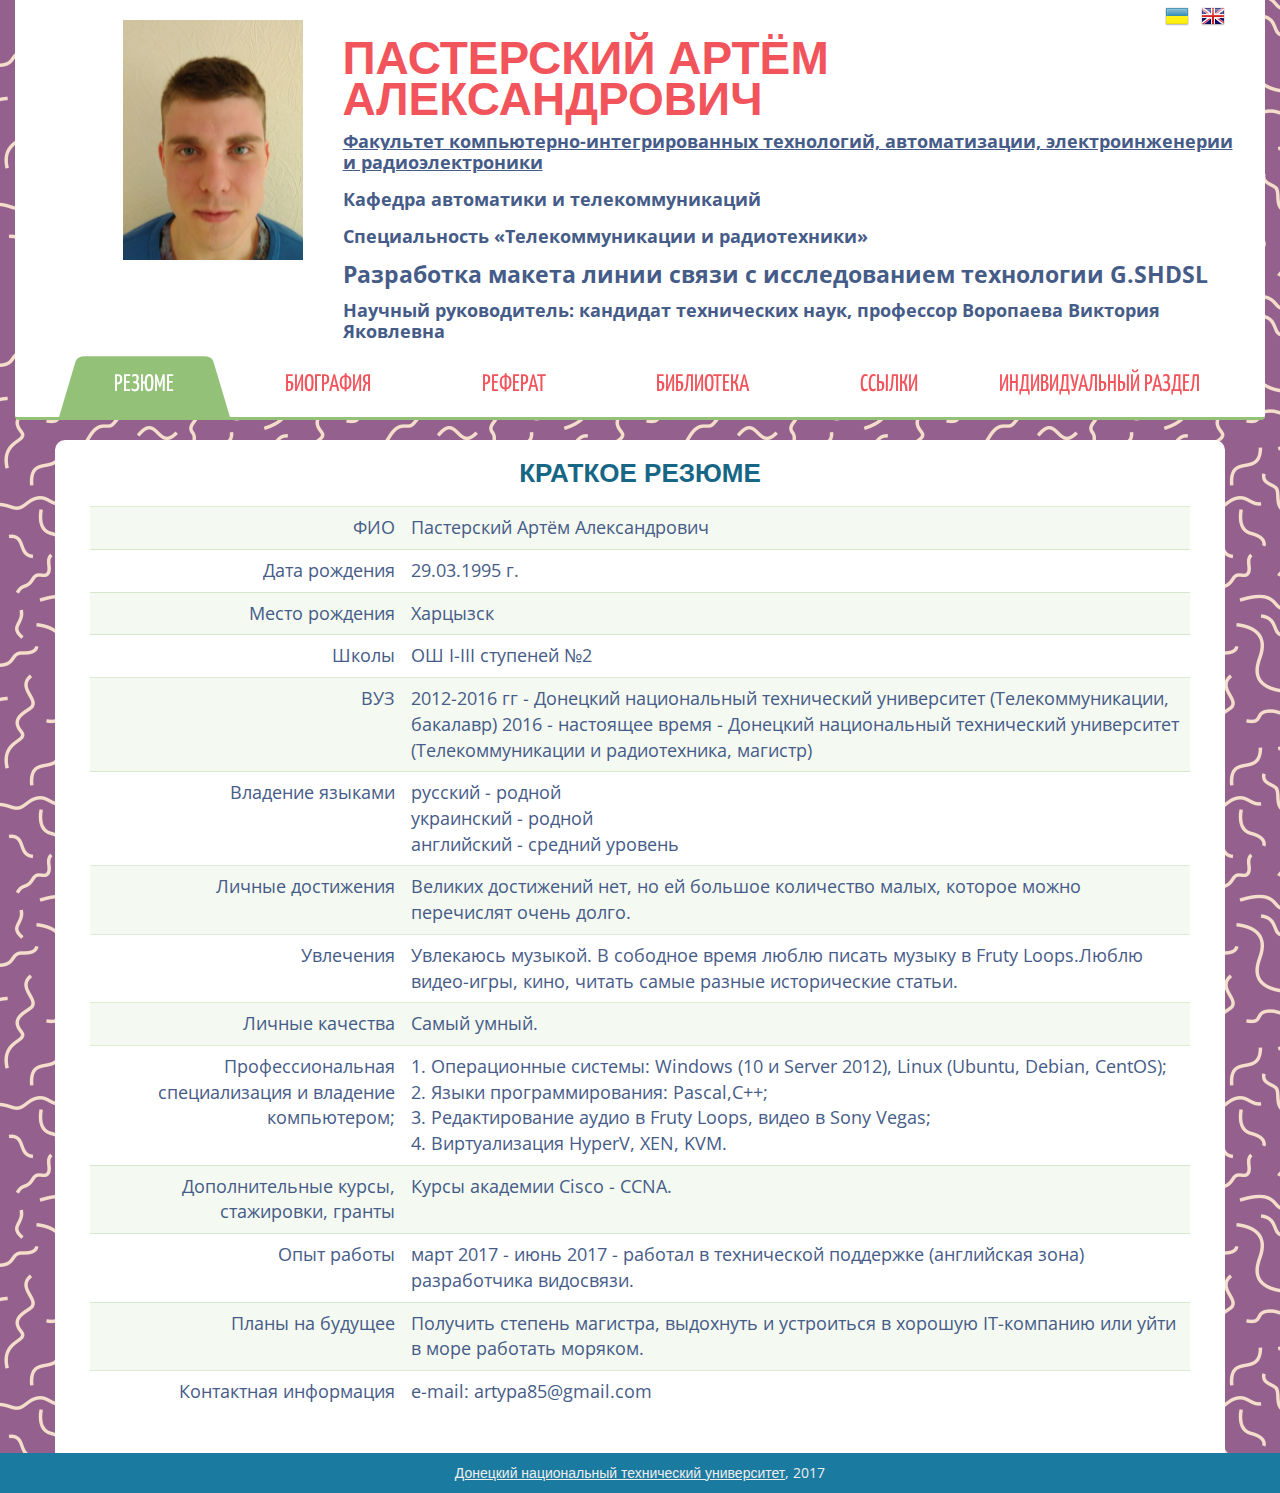
<file: index.html>
﻿<!DOCTYPE html>
<html lang="ru">
	<head>
		<meta charset="utf-8">
	  	<title>	Резюме - Пастерский Артём Александрович - Разработка макета линии связи с исследованием технологии G.SHDSL</title>
	  	<link rel="stylesheet" href="js/bootstrap/css/bootstrap.min.css">
			<link rel="stylesheet" href="css/color_03.css">
	  	<link rel="stylesheet" href="css/master_style.css">
		<link rel="stylesheet" href="css/magnific-popup.css">
		<link rel="icon" type="image/png" href="images/cap.png">
	</head>

	<body>
		<div class="container-fluid">
			<div id="header" class="container-fluid">
				<div class="row">
					<div id="langbox" class="hidden-xs">
						<a href="indexu.html"><img src="images/ua.png" title="Українська" alt="Українська" width="24" height="20" ></a> &nbsp;
						<a href="indexe.html"><img src="images/en.png" title="English" alt="English" width="24" height="20" ></a>
					</div>
					<div id="photomag" class="col-md-3 col-sm-4">
						<a class="img-photo" href="photo.jpg">
							<img src="photo.jpg"  width=180 height=240 title="Иваненко Иван Иванович" alt="Иваненко Иван Иванович" >
						</a>
					</div>
					<div id="headertext" class="col-md-9 col-sm-8">
						<h1>Пастерский Артём Александрович</h1>
						<h3><a href="http://fkitaer.donntu.edu.ua/">Факультет компьютерно-интегрированных технологий, автоматизации, электроинженерии и радиоэлектроники</a></h3>
						<h3>Кафедра автоматики и телекоммуникаций</h3>
						<h3>Специальность &laquo;Телекоммуникации и радиотехники&raquo;</h3>
						<h2>Разработка макета линии связи с исследованием технологии G.SHDSL</h2>
						<h3>Научный руководитель: кандидат технических наук, профессор Воропаева Виктория Яковлевна</h3>
					</div>
				</div>
			</div>
			<nav class="navbar navbar-default">
				<div class="container">
				    <div class="navbar-header">
				    	<a class="hidden-sm hidden-md hidden-lg" href="indexu.html"><img src="images/ua.png" title="Українська" alt="Українська" width="24" height="20" ></a> &nbsp;
						<a class="hidden-sm hidden-md hidden-lg" href="indexe.html"><img src="images/en.png" title="English" alt="English" width="24" height="20" ></a>
				    	<button type="button" class="navbar-toggle collapsed" data-toggle="collapse" data-target="#menu" aria-expanded="false">
					    	<span class="sr-only">Меню</span>
					        <span class="icon-bar"></span>
					        <span class="icon-bar"></span>
					        <span class="icon-bar"></span>
				      	</button>
				    </div>
				    <div class="collapse navbar-collapse" id="menu">
				      	<ul class="nav nav-justified">
					        <li class="active"><a>Резюме</a></li>
							<li><a href="bio/index.html">Биография</a></li>
							<li><a href="diss/index.html">Реферат</a></li>
							<li><a href="library/index.html">Библиотека</a></li>
							<li><a href="links/index.html">Ссылки</a></li>
							<li><a href="ind/index.html">Индивидуальный раздел</a></li>
				        </ul>
				    </div>
				</div>
			</nav>
			<div id="middleblock" class="container">
				<div id="maintext">
					<h1>Краткое резюме</h1>
					<table id="resume" class="table table-striped table-hover">
						<tr>
							<td>ФИО</td>
							<td>Пастерский Артём Александрович</td>
						</tr>
						<tr>
							<td>Дата рождения</td>
							<td>29.03.1995 г.</td>
						</tr>
						<tr>
							<td>Место рождения</td>
							<td>Харцызск</td>
						</tr>
						<tr>
							<td>Школы</td>
							<td>ОШ I-III ступеней №2</td>
						</tr>
						<tr>
							<td>ВУЗ</td>
							<td>2012-2016 гг - Донецкий национальный технический университет (Телекоммуникации, бакалавр)
								2016 - настоящее время - Донецкий национальный технический университет (Телекоммуникации и радиотехника, магистр)
								</td>
						</tr>
						<tr>
							<td>Владение языками</td>
							<td>русский - родной<br>
								украинский - родной<br>
								английский - средний уровень</td>
						</tr>
						<tr>
							<td>Личные достижения</td>
							<td>Великих достижений нет, но ей большое количество малых, которое можно перечислят очень долго.</td>
						</tr>
						<tr>
							<td>Увлечения</td>
							<td>Увлекаюсь музыкой. В сободное время люблю писать музыку в Fruty Loops.Люблю видео-игры, кино, читать самые разные исторические статьи.</td>
						</tr>
						<tr>
							<td>Личные качества</td>
							<td>Самый умный.</td>
						</tr>
						<tr>
							<td>Профессиональная специализация и владение компьютером;</td>
							<td>1. Операционные системы: Windows (10 и Server 2012), Linux (Ubuntu, Debian, CentOS);<br>
							    2. Языки программирования: Pascal,C++;</br>
							    3. Редактирование аудио в Fruty Loops, видео в Sony Vegas;</br>
							    4. Виртуализация HyperV, XEN, KVM.</td>
						</tr>
						<tr>
							<td>Дополнительные курсы, стажировки, гранты</td>
							<td>Курсы академии Сisco - CCNA.</td>
						</tr>
						<tr>
							<td>Опыт работы</td>
							<td>март 2017 - июнь 2017 - работал в технической поддержке (английская зона) разработчика видосвязи.</td>
						</tr>
						<tr>
							<td>Планы на будущее</td>
							<td>Получить степень магистра, выдохнуть и устроиться в хорошую IT-компанию или уйти в море работать моряком.</td>
						</tr>
						<tr>
							<td>Контактная информация</td>
							<td>e-mail: artypa85@gmail.com</td>
						</tr>
					</table>
				</div>
			</div>
		</div>
		<div class="footer">
			<div class="text-center"><a href="http://donntu.edu.ua" >Донецкий национальный технический университет</a>, 2017</div>
		</div>
		<script src="js/jquery-3.1.1.min.js"></script>
		<script src="js/bootstrap/js/bootstrap.min.js"></script>
		<script src="js/script.min.js"></script>
	</body>
</html>
</file>
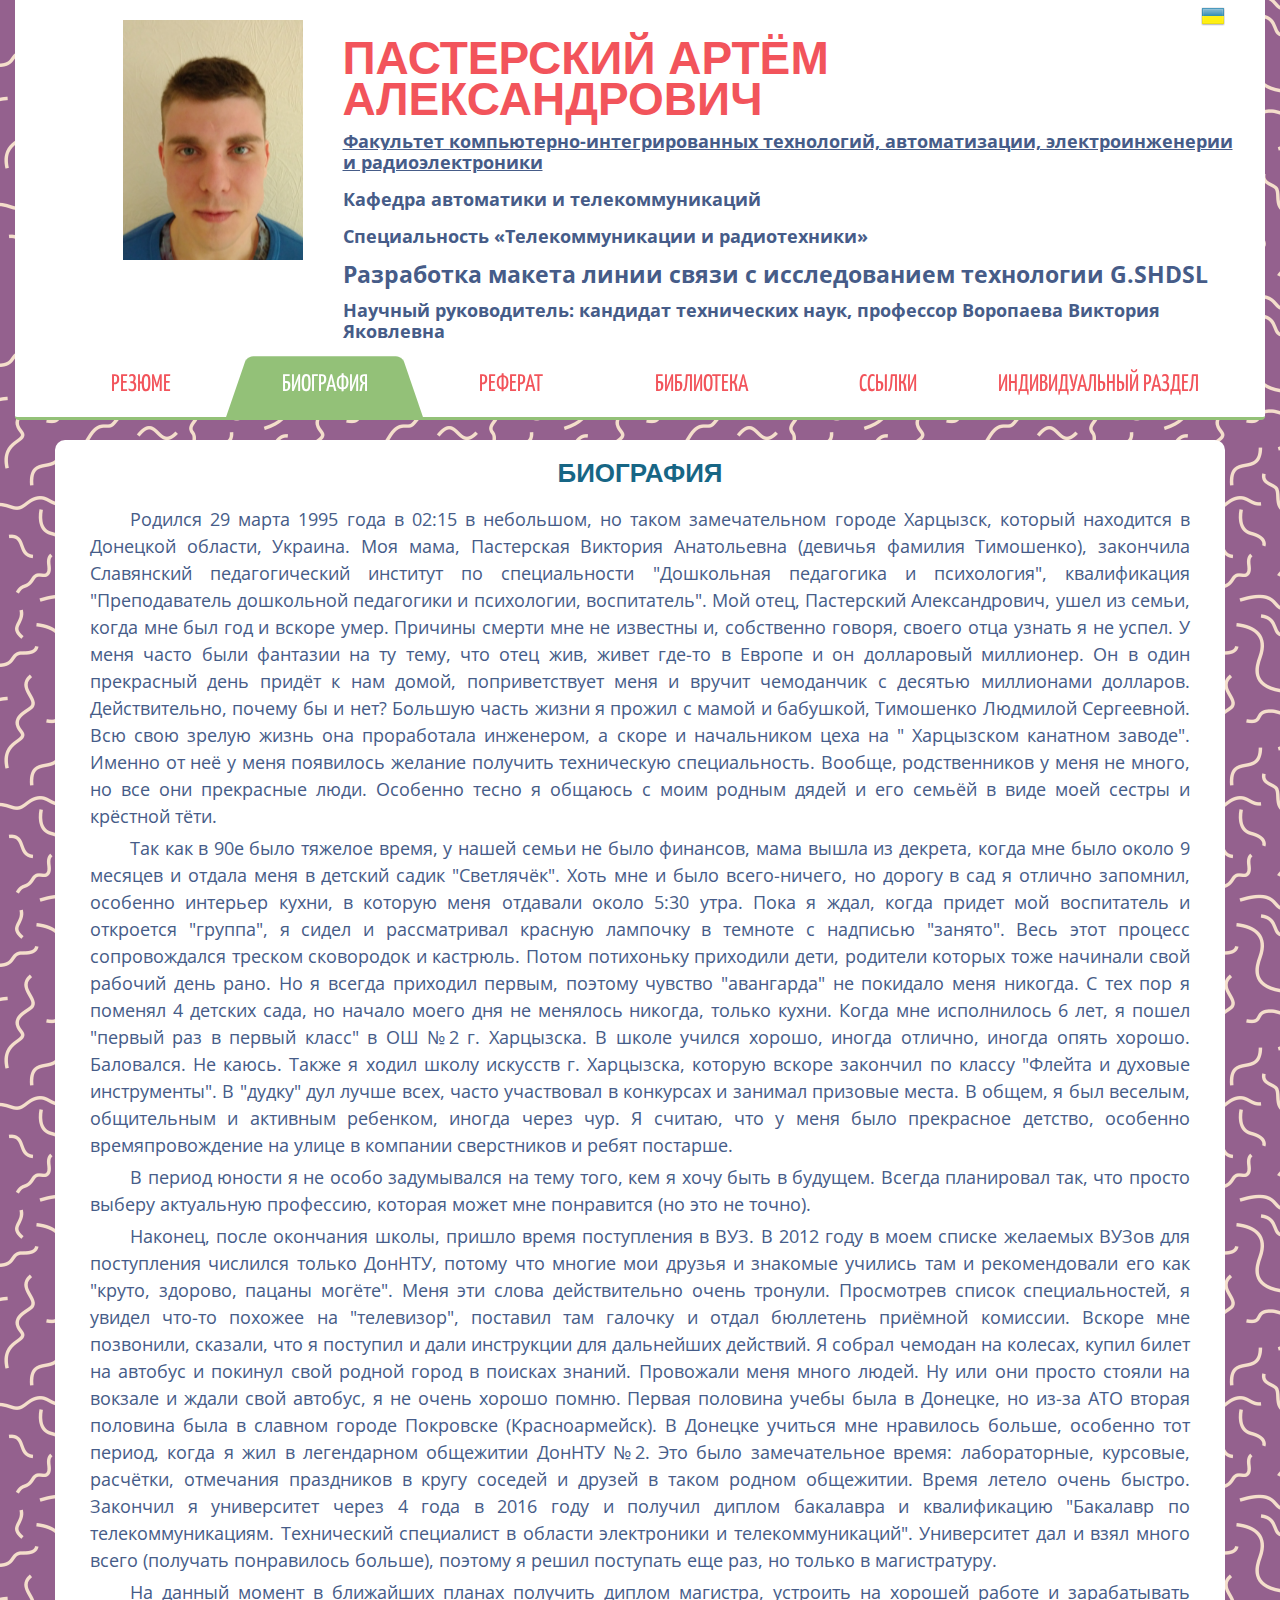
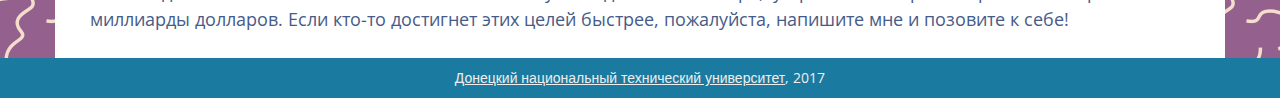
<file: bio/index.html>
﻿<!DOCTYPE html>
<html lang="ru">
	<head>
	  	<meta charset="utf-8">
		<meta name="robots" content="noindex,nofollow">
	  	<title>Биография - Пастерский Артём Александрович - Разработка макета линии связи с исследованием технологии G.SHDSL </title>
	  	<link rel="stylesheet" href="../js/bootstrap/css/bootstrap.min.css">
			<link rel="stylesheet" href="../css/color_03.css">
		<link rel="stylesheet" href="../css/master_style.css">
		<link rel="stylesheet" href="../css/magnific-popup.css">
		<link rel="icon" type="image/png" href="../images/cap.png">
	</head>
	<body>
		<div class="container-fluid">
			<div id="header" class="container-fluid">
				<div class="row">
					<div id="langbox" class="hidden-xs">
						<a href="indexu.html"><img src="../images/ua.png" title="Українська" alt="Українська" width="24" height="20" ></a>
					</div>
					<div id="photomag" class="col-md-3 col-sm-4">
						<a class="img-photo" href="../photo.jpg">
							<img src="../photo.jpg"  width=180 height=240 title="Пастерский Артём Александрович" alt="Пастерский Артём Александрович" >
						</a>
					</div>
					<div id="headertext" class="col-md-9 col-sm-8">
						<h1>Пастерский Артём Александрович</h1>
						<h3><a href="http://fkitaer.donntu.edu.ua/">Факультет компьютерно-интегрированных технологий, автоматизации, электроинженерии и радиоэлектроники</a></h3>
						<h3>Кафедра автоматики и телекоммуникаций</h3>
						<h3>Специальность &laquo;Телекоммуникации и радиотехники&raquo;</h3>
						<h2>Разработка макета линии связи с исследованием технологии G.SHDSL</h2>
						<h3>Научный руководитель: кандидат технических наук, профессор Воропаева Виктория Яковлевна</h3>
					</div>
				</div>
			</div>
			<nav class="navbar navbar-default">
				<div class="container">
				    <div class="navbar-header">
				    	<a class="hidden-sm hidden-md hidden-lg" href="indexu.html"><img src="../images/ua.png" title="Українська" alt="Українська" width="24" height="20" ></a>
				    	<button type="button" class="navbar-toggle collapsed" data-toggle="collapse" data-target="#menu" aria-expanded="false">
					    	<span class="sr-only">Меню</span>
					        <span class="icon-bar"></span>
					        <span class="icon-bar"></span>
					        <span class="icon-bar"></span>
				      	</button>
				    </div>
				    <div class="collapse navbar-collapse" id="menu">
				      	<ul class="nav nav-justified">
					        <li><a href="../index.html">Резюме</a></li>
							<li class="active"><a>Биография</a></li>
							<li><a href="../diss/index.html">Реферат</a></li>
							<li><a href="../library/index.html">Библиотека</a></li>
							<li><a href="../links/index.html">Ссылки</a></li>
							<li><a href="../ind/index.html">Индивидуальный раздел</a></li>
				        </ul>
				    </div>
				</div>
			</nav>
			<div id="middleblock" class="container">
				<div id="maintext">
					<h1>Биография </h1>

					<p>Родился 29 марта 1995 года в 02:15 в небольшом, но таком замечательном городе Харцызск, который находится в Донецкой области, Украина. Моя мама, Пастерская Виктория Анатольевна (девичья фамилия Тимошенко), закончила Славянский педагогический институт по специальности "Дошкольная педагогика и психология", квалификация "Преподаватель дошкольной педагогики и психологии, воспитатель". Мой отец, Пастерский Александрович, ушел из семьи, когда мне был год и вскоре умер. Причины смерти мне не известны и, собственно говоря, своего отца узнать я не успел. У меня часто были фантазии на ту тему, что отец жив, живет где-то в Европе и он долларовый миллионер. Он в один прекрасный день придёт к нам домой, поприветствует меня и вручит чемоданчик с десятью миллионами долларов. Действительно, почему бы и нет? Большую часть жизни я прожил с мамой и бабушкой, Тимошенко Людмилой Сергеевной. Всю свою зрелую жизнь она проработала инженером, а скоре и начальником цеха на " Харцызском канатном заводе". Именно от неё у меня появилось желание получить техническую специальность. Вообще, родственников у меня не много, но все они прекрасные люди. Особенно тесно я общаюсь с моим родным дядей и его семьёй в виде моей сестры и крёстной тёти.</p>
					<p>Так как в 90е было тяжелое время, у нашей семьи не было финансов, мама вышла из декрета, когда мне было около 9 месяцев и отдала меня в детский садик "Светлячёк". Хоть мне и было всего-ничего, но дорогу в сад я отлично запомнил, особенно интерьер кухни, в которую меня отдавали около 5:30 утра. Пока я ждал, когда придет мой воспитатель и откроется "группа", я сидел и рассматривал красную лампочку в темноте с надписью "занято". Весь этот процесс сопровождался треском сковородок и кастрюль. Потом потихоньку приходили дети, родители которых тоже начинали свой рабочий день рано. Но я всегда приходил первым, поэтому чувство "авангарда" не покидало меня никогда. С тех пор я поменял 4 детских сада, но начало моего дня не менялось никогда, только кухни. Когда мне исполнилось 6 лет, я пошел "первый раз в первый класс" в ОШ №2 г. Харцызска. В школе учился хорошо, иногда отлично, иногда опять хорошо. Баловался. Не каюсь. Также я ходил школу искусств г. Харцызска, которую вскоре закончил по классу "Флейта и духовые инструменты". В "дудку" дул лучше всех, часто участвовал в конкурсах и занимал призовые места. В общем, я был веселым, общительным и активным ребенком, иногда через чур. Я считаю, что у меня было прекрасное детство, особенно времяпровождение на улице в компании сверстников и ребят постарше.<br>
					<p>В период юности я не особо задумывался на тему того, кем я хочу быть в будущем. Всегда планировал так, что просто выберу актуальную профессию, которая может мне понравится (но это не точно).</p>
					<p>Наконец, после окончания школы, пришло время поступления в ВУЗ. В 2012 году в моем списке желаемых ВУЗов для поступления числился только ДонНТУ, потому что многие мои друзья и знакомые учились там и рекомендовали его как "круто, здорово, пацаны могёте". Меня эти слова действительно очень тронули. Просмотрев список специальностей, я увидел что-то похожее на "телевизор", поставил там галочку и отдал бюллетень приёмной комиссии. Вскоре мне позвонили, сказали, что я поступил и дали инструкции для дальнейших действий. Я собрал чемодан на колесах, купил билет на автобус и покинул свой родной город в поисках знаний. Провожали меня много людей. Ну или они просто стояли на вокзале и ждали свой автобус, я не очень хорошо помню. Первая половина учебы была в Донецке, но из-за АТО вторая половина была в славном городе Покровске (Красноармейск). В Донецке учиться мне нравилось больше, особенно тот период, когда я жил в легендарном общежитии ДонНТУ №2. Это было замечательное время: лабораторные, курсовые, расчётки, отмечания праздников в кругу соседей и друзей в таком родном общежитии. Время летело очень быстро. Закончил я университет через 4 года в 2016 году и получил диплом бакалавра и квалификацию "Бакалавр по телекоммуникациям. Технический специалист в области электроники и телекоммуникаций". Университет дал и взял много всего (получать понравилось больше), поэтому я решил поступать еще раз, но только в магистратуру.</p>
                                        <p>На данный момент в ближайших планах получить диплом магистра, устроить на хорошей работе и зарабатывать миллиарды долларов. Если кто-то достигнет этих целей быстрее, пожалуйста, напишите мне и позовите к себе!</p>    
                                       
				</div>
			</div>
		</div>
		<div class="footer">
			<div class="text-center"><a href="http://donntu.edu.ua" >Донецкий национальный технический университет</a>, 2017</div>
		</div>
		<script src="../js/jquery-3.1.1.min.js"></script>
		<script src="../js/bootstrap/js/bootstrap.min.js"></script>
		<script src="../js/script.min.js"></script>
	</body>
</html>
</file>
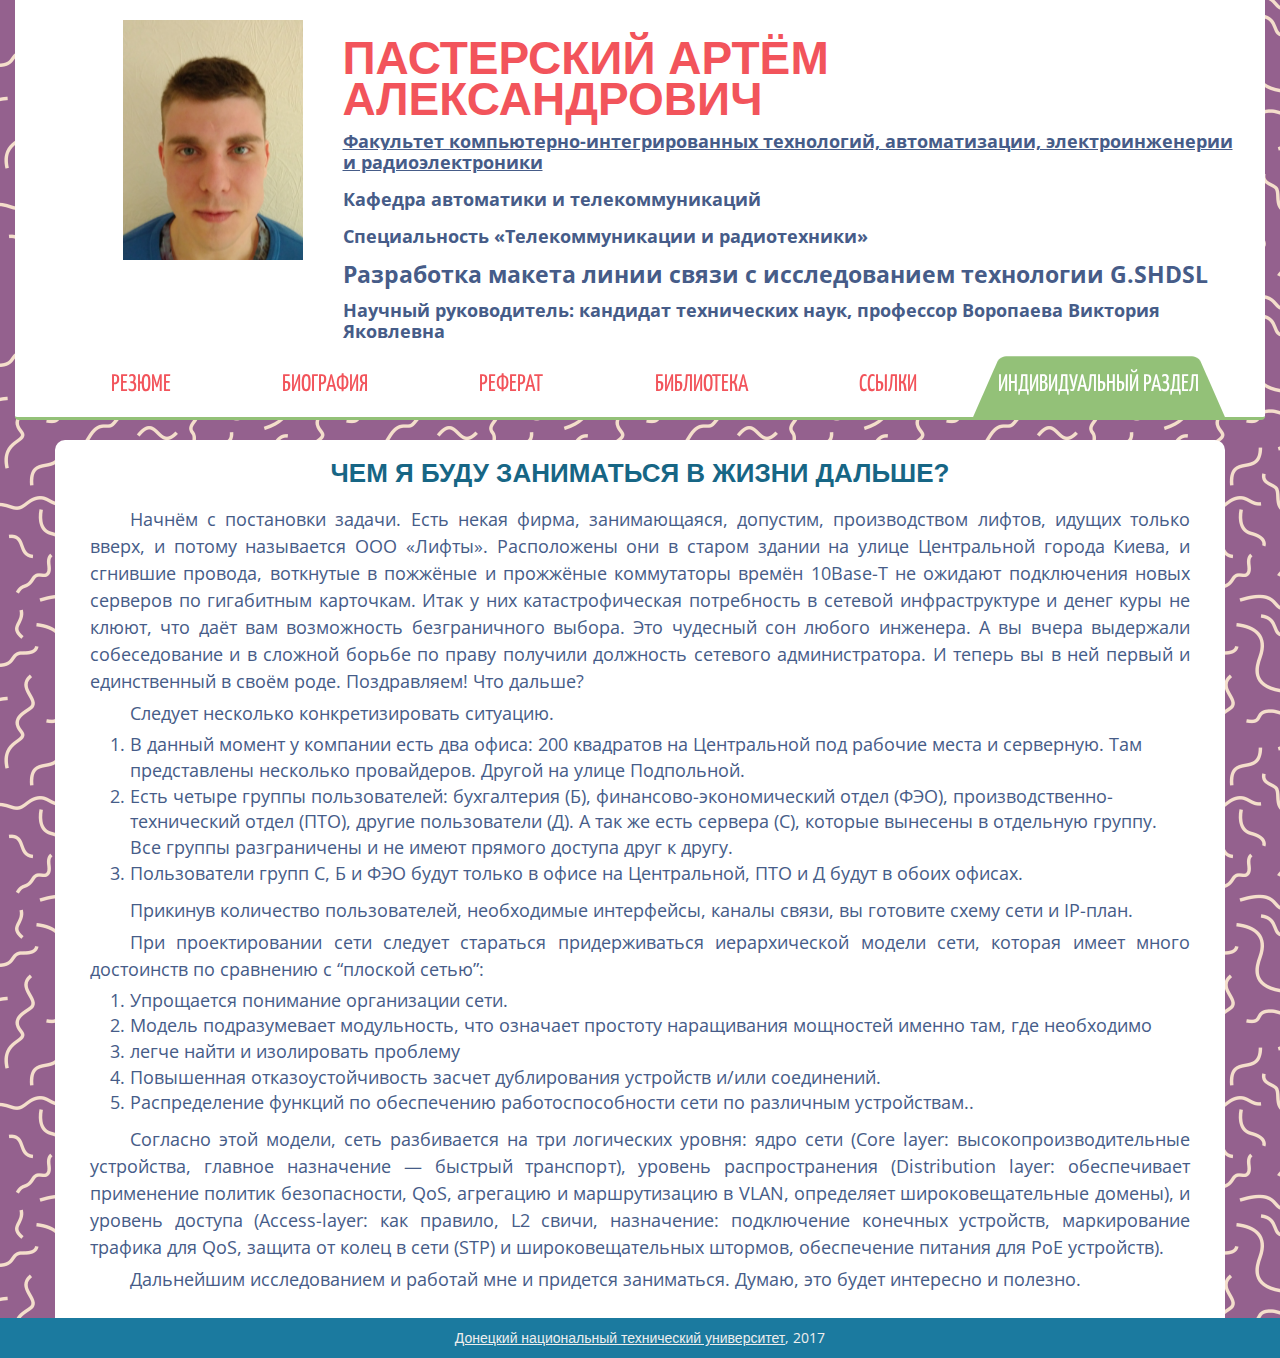
<file: ind/index.html>
﻿<!DOCTYPE html>
<html lang="ru">
	<head>
		<meta charset="utf-8">
	  	<title>Индивидуальный раздел - Пастерский Артём Александрович - Чем я буду заниматься дальше.</title>
	  	<link rel="stylesheet" href="../js/bootstrap/css/bootstrap.min.css">
			<link rel="stylesheet" href="../css/color_03.css">
	  	<link rel="stylesheet" href="../css/master_style.css">
		<link rel="stylesheet" href="../css/magnific-popup.css">
		<link rel="icon" type="image/png" href="../images/cap.png">
	</head>

	<body>
		<div class="container-fluid">
			<div id="header" class="container-fluid">
				<div class="row">
					<div id="langbox" class="hidden-xs">
					</div>
					<div id="photomag" class="col-md-3 col-sm-4">
						<a class="img-photo" href="../photo.jpg">
							<img src="../photo.jpg"  width=180 height=240 title="Иваненко Иван Иванович" alt="Иваненко Иван Иванович" >
						</a>
					</div>
					<div id="headertext" class="col-md-9 col-sm-8">
						<h1>Пастерский Артём Александрович</h1>
						<h3><a href="http://fkitaer.donntu.edu.ua/">Факультет компьютерно-интегрированных технологий, автоматизации, электроинженерии и радиоэлектроники</a></h3>
						<h3>Кафедра автоматики и телекоммуникаций</h3>
						<h3>Специальность &laquo;Телекоммуникации и радиотехники&raquo;</h3>
						<h2>Разработка макета линии связи с исследованием технологии G.SHDSL</h2>
						<h3>Научный руководитель: кандидат технических наук, профеcсор Воропаева Виктория Яковлевна</h3>
					</div>
				</div>
			</div>
			<nav class="navbar navbar-default">
				<div class="container">
				    <div class="navbar-header">
				    	<button type="button" class="navbar-toggle collapsed" data-toggle="collapse" data-target="#menu" aria-expanded="false">
					    	<span class="sr-only">Меню</span>
					        <span class="icon-bar"></span>
					        <span class="icon-bar"></span>
					        <span class="icon-bar"></span>
				      	</button>
				    </div>
				    <div class="collapse navbar-collapse" id="menu">
				      	<ul class="nav nav-justified">
					        <li><a href="../index.html">Резюме</a></li>
							<li><a href="../bio/index.html">Биография</a></li>
							<li><a href="../diss/index.html">Реферат</a></li>
							<li><a href="../library/index.html">Библиотека</a></li>
							<li><a href="../links/index.html">Ссылки</a></li>
							<li class="active"><a>Индивидуальный раздел</a></li>
				        </ul>
				    </div>
				</div>
			</nav>
			<div id="middleblock" class="container">
				<div id="maintext">
					<h1>Чем я буду заниматься в жизни дальше?</h1>

					<p>Начнём с постановки задачи. Есть некая фирма, занимающаяся, допустим, производством лифтов, идущих только вверх, и потому называется ООО «Лифты». Расположены они в старом здании на улице Центральной города Киева, и сгнившие провода, воткнутые в пожжёные и прожжёные коммутаторы времён 10Base-T не ожидают подключения новых серверов по гигабитным карточкам. Итак у них катастрофическая потребность в сетевой инфраструктуре и денег куры не клюют, что даёт вам возможность безграничного выбора. Это чудесный сон любого инженера. А вы вчера выдержали собеседование и в сложной борьбе по праву получили должность сетевого администратора. И теперь вы в ней первый и единственный в своём роде. Поздравляем! Что дальше?</p>
					<p>Следует несколько конкретизировать ситуацию.</p>

					<ol>
						<li>В данный момент у компании есть два офиса: 200 квадратов на Центральной под рабочие места и серверную. Там представлены несколько провайдеров. Другой на улице Подпольной.</li>
						<li>Есть четыре группы пользователей: бухгалтерия (Б), финансово-экономический отдел (ФЭО), производственно-технический отдел (ПТО), другие пользователи (Д). А так же есть сервера (С), которые вынесены в отдельную группу. Все группы разграничены и не имеют прямого доступа друг к другу.</li>
						<li>Пользователи групп С, Б и ФЭО будут только в офисе на Центральной, ПТО и Д будут в обоих офисах.</li>					
					</ol>

					<p>Прикинув количество пользователей, необходимые интерфейсы, каналы связи, вы готовите схему сети и IP-план.</p>
					<p>При проектировании сети следует стараться придерживаться иерархической модели сети, которая имеет много достоинств по сравнению с “плоской сетью”:</p>

					<ol>
						<li>Упрощается понимание организации сети.</li>
						<li>Модель подразумевает модульность, что означает простоту наращивания мощностей именно там, где необходимо</li>
						<li>легче найти и изолировать проблему</li>
						<li>Повышенная отказоустойчивость засчет дублирования устройств и/или соединений.</li>
						<li>Распределение функций по обеспечению работоспособности сети по различным устройствам..</li>
											
					</ol>
                    
                    <p>Согласно этой модели, сеть разбивается на три логических уровня: ядро сети (Core layer: высокопроизводительные устройства, главное назначение — быстрый транспорт), уровень распространения (Distribution layer: обеспечивает применение политик безопасности, QoS, агрегацию и маршрутизацию в VLAN, определяет широковещательные домены), и уровень доступа (Access-layer: как правило, L2 свичи, назначение: подключение конечных устройств, маркирование трафика для QoS, защита от колец в сети (STP) и широковещательных штормов, обеспечение питания для PoE устройств).</p>
                    <p>Дальнейшим исследованием и работай мне и придется заниматься. Думаю, это будет интересно и полезно.</p>

				</div>
			</div>
		</div>
		<div class="footer">
			<div class="text-center"><a href="http://donntu.edu.ua" >Донецкий национальный технический университет</a>, 2017</div>
		</div>
		<script src="../js/jquery-3.1.1.min.js"></script>
		<script src="../js/bootstrap/js/bootstrap.min.js"></script>
		<script src="../js/script.min.js"></script>
	</body>
</html>
</file>
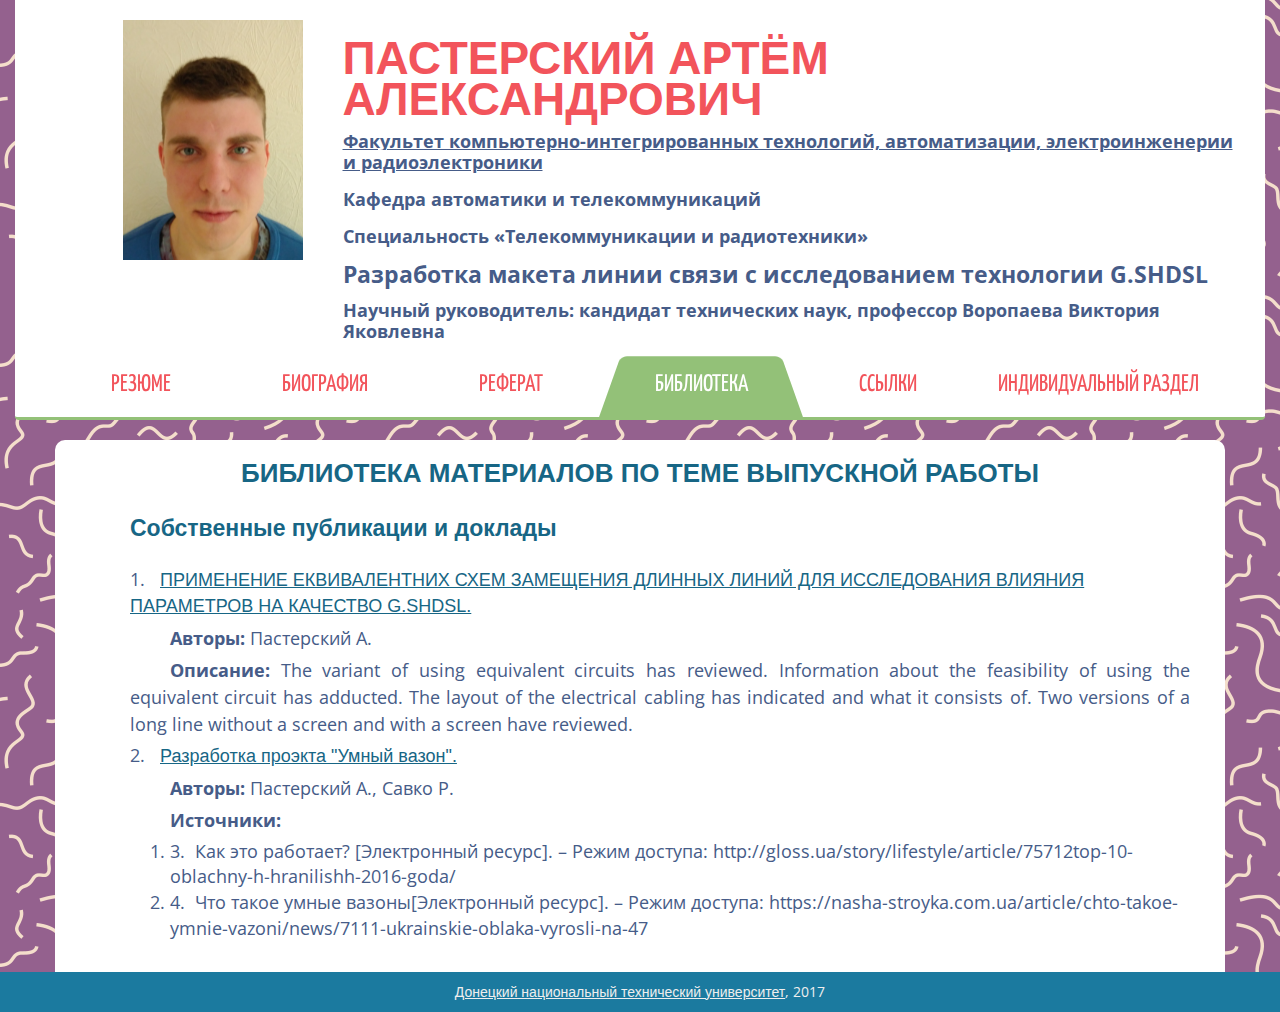
<file: library/index.html>
<!DOCTYPE html>
<html lang="ru">
	<head>
		<meta charset="utf-8">
	  	<title>Библиотека - Пастерский Артём Александрович - Разработка макета линии связи с исследованием технологии G.SHDSL </title>
	  	<link rel="stylesheet" href="../js/bootstrap/css/bootstrap.min.css">
			<link rel="stylesheet" href="../css/color_03.css">
	  	<link rel="stylesheet" href="../css/master_style.css">
		<link rel="stylesheet" href="../css/magnific-popup.css">
		<link rel="icon" type="image/png" href="../images/cap.png">
	</head>

	<body>
		<div class="container-fluid">
			<div id="header" class="container-fluid">
				<div class="row">
					<div id="langbox" class="hidden-xs">
					</div>
					<div id="photomag" class="col-md-3 col-sm-4">
						<a class="img-photo" href="../photo.jpg">
							<img src="../photo.jpg"  width=180 height=240 title="Иваненко Иван Иванович" alt="Иваненко Иван Иванович" >
						</a>
					</div>
					<div id="headertext" class="col-md-9 col-sm-8">
						<h1>Пастерский Артём Александрович</h1>
						<h3><a href="http://fkitaer.donntu.edu.ua/">Факультет компьютерно-интегрированных технологий, автоматизации, электроинженерии и радиоэлектроники</a></h3>
						<h3>Кафедра автоматики и телекоммуникаций</h3>
						<h3>Специальность &laquo;Телекоммуникации и радиотехники&raquo;</h3>
						<h2>Разработка макета линии связи с исследованием технологии G.SHDSL</h2>
						<h3>Научный руководитель: кандидат технических наук, профессор Воропаева Виктория Яковлевна</h3>
					</div>
				</div>
			</div>
			<nav class="navbar navbar-default">
				<div class="container">
				    <div class="navbar-header">
				    	<button type="button" class="navbar-toggle collapsed" data-toggle="collapse" data-target="#menu" aria-expanded="false">
					    	<span class="sr-only">Меню</span>
					        <span class="icon-bar"></span>
					        <span class="icon-bar"></span>
					        <span class="icon-bar"></span>
				      	</button>
				    </div>
				    <div class="collapse navbar-collapse" id="menu">
				      	<ul class="nav nav-justified">
					        <li><a href="../index.html">Резюме</a></li>
							<li><a href="../bio/index.html">Биография</a></li>
							<li><a href="../diss/index.html">Реферат</a></li>
							<li class="active"><a>Библиотека</a></li>
							<li><a href="../links/index.html">Ссылки</a></li>
							<li><a href="../ind/index.html">Индивидуальный раздел</a></li>
				        </ul>
				    </div>
				</div>
			</nav>
			<div id="middleblock" class="container">
				<div id="maintext" class="links">
					<h1>Библиотека материалов по теме выпускной работы</h1>
					<h2>Собственные публикации и доклады</h2>
					<ol class="links start">
						<li>
							<a href="TAK2016.pdf">ПРИМЕНЕНИЕ ЕКВИВАЛЕНТНИХ СХЕМ ЗАМЕЩЕНИЯ ДЛИННЫХ ЛИНИЙ ДЛЯ ИССЛЕДОВАНИЯ ВЛИЯНИЯ ПАРАМЕТРОВ НА КАЧЕСТВО G.SHDSL.</a>
							<p><strong>Авторы: </strong>Пастерский А.</p>
							<p><strong>Описание: </strong> The variant of using equivalent circuits has reviewed. Information about  the feasibility of using the equivalent circuit has adducted. The layout of the electrical cabling  has indicated and what it consists of. Two versions of a long line without a screen and with a  screen have reviewed.</p>
						</li>

						<li>
							<a href="TAK2017.pdf">Разработка проэкта "Умный вазон".</a>
							<p><strong>Авторы: </strong>Пастерский А., Савко Р.</p>
							<p><strong>Источники: </strong>
								<ol>
									<li>Как это работает? [Электронный ресурс]. – Режим доступа: http://gloss.ua/story/lifestyle/article/75712top-10-oblachny-h-hranilishh-2016-goda/</li>
									<li>Что такое умные вазоны[Электронный ресурс]. – Режим доступа: https://nasha-stroyka.com.ua/article/chto-takoe-ymnie-vazoni/news/7111-ukrainskie-oblaka-vyrosli-na-47</li>
								</ol>
						</li>
				</div>
			</div>
		</div>
		<div class="footer">
			<div class="text-center"><a href="http://donntu.edu.ua" >Донецкий национальный технический университет</a>, 2017</div>
		</div>
		<script src="../js/jquery-3.1.1.min.js"></script>
		<script src="../js/bootstrap/js/bootstrap.min.js"></script>
		<script src="../js/script.min.js"></script>
	</body>
</html>
</file>
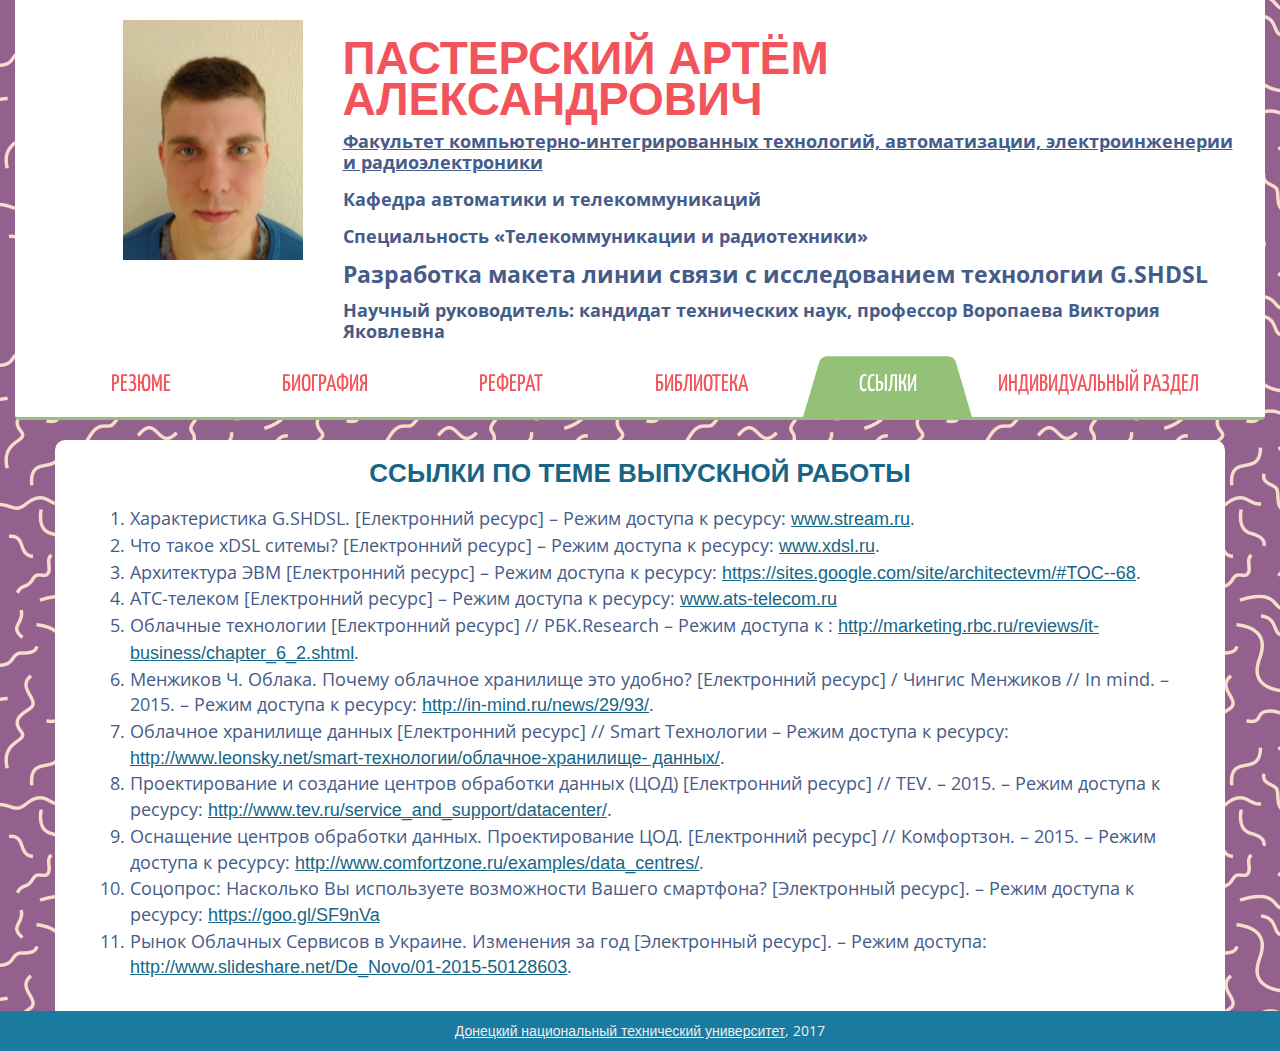
<file: links/index.html>
﻿<!DOCTYPE html>
<html lang="ru">
	<head>
		<meta charset="utf-8">
	  	<title>Ссылки - Пастерский Артём Александрович - Разработка макета линии связи с исследованием технологии G.SHDSL</title>
	  	<link rel="stylesheet" href="../js/bootstrap/css/bootstrap.min.css">
			<link rel="stylesheet" href="../css/color_03.css">
	  	<link rel="stylesheet" href="../css/master_style.css">
		<link rel="stylesheet" href="../css/magnific-popup.css">
		<link rel="icon" type="image/png" href="../images/cap.png">
	</head>

	<body>
		<div class="container-fluid">
			<div id="header" class="container-fluid">
				<div class="row">
					<div id="langbox" class="hidden-xs">
					</div>
					<div id="photomag" class="col-md-3 col-sm-4">
						<a class="img-photo" href="../photo.jpg">
							<img src="../photo.jpg"  width=180 height=240 title="Иваненко Иван Иванович" alt="Иваненко Иван Иванович" >
						</a>
					</div>
					<div id="headertext" class="col-md-9 col-sm-8">
						<h1>Пастерский Артём Александрович</h1>
						<h3><a href="http://fkitaer.donntu.edu.ua/">Факультет компьютерно-интегрированных технологий, автоматизации, электроинженерии и радиоэлектроники</a></h3>
						<h3>Кафедра автоматики и телекоммуникаций</h3>
						<h3>Специальность &laquo;Телекоммуникации и радиотехники&raquo;</h3>
						<h2>Разработка макета линии связи с исследованием технологии G.SHDSL</h2>
						<h3>Научный руководитель: кандидат технических наук, профессор Воропаева Виктория Яковлевна</h3>
					</div>
				</div>
			</div>
			<nav class="navbar navbar-default">
				<div class="container">
				    <div class="navbar-header">
				    	<button type="button" class="navbar-toggle collapsed" data-toggle="collapse" data-target="#menu" aria-expanded="false">
					    	<span class="sr-only">Меню</span>
					        <span class="icon-bar"></span>
					        <span class="icon-bar"></span>
					        <span class="icon-bar"></span>
				      	</button>
				    </div>
				    <div class="collapse navbar-collapse" id="menu">
				      	<ul class="nav nav-justified">
					        <li><a href="../index.html">Резюме</a></li>
							<li><a href="../bio/index.html">Биография</a></li>
							<li><a href="../diss/index.html">Реферат</a></li>
							<li><a href="../library/index.html">Библиотека</a></li>
							<li class="active"><a>Ссылки</a></li>
							<li><a href="../ind/index.html">Индивидуальный раздел</a></li>
				        </ul>
				    </div>
				</div>
			</nav>
			<div id="middleblock" class="container">
				<div id="maintext" class="links">
					<h1>Ссылки по теме выпускной работы</h1>
					<ol>
						<li>Характеристика G.SHDSL. [Електронний ресурс] – Режим доступа к ресурсу: <a href="www.stream.ru">www.stream.ru</a>.</li>
						<li>Что такое xDSL ситемы? [Електронний ресурс] – Режим доступа к ресурсу: <a href="www.xdsl.ru">www.xdsl.ru</a>.</li>
						<li>Архитектура ЭВМ [Електронний ресурс] – Режим доступа к  ресурсу: <a href="https://sites.google.com/site/architectevm/#TOC--68">https://sites.google.com/site/architectevm/#TOC--68</a>.</li>
						<li>АТС-телеком [Електронний ресурс] – Режим доступа к  ресурсу: <a href="www.ats-telecom.ru">www.ats-telecom.ru</a></li>
						<li>Облачные технологии [Електронний ресурс] // РБК.Research – Режим доступа к : <a href="http://marketing.rbc.ru/reviews/it-business/chapter_6_2.shtml">http://marketing.rbc.ru/reviews/it-business/chapter_6_2.shtml</a>.</li>
						<li>Менжиков Ч. Облака. Почему облачное хранилище это удобно? [Електронний ресурс] / Чингис Менжиков // In mind. – 2015. – Режим доступа к ресурсу: <a hre="http://in-mind.ru/news/29/93/">http://in-mind.ru/news/29/93/</a>.</li>
						<li>Облачное хранилище данных [Електронний ресурс] // Smart Технологии – Режим  доступа к ресурсу: <a href="http://www.leonsky.net/smart-технологии/облачное-хранилище- данных/">http://www.leonsky.net/smart-технологии/облачное-хранилище- данных/</a>.</li>
						<li>Проектирование и создание центров обработки данных (ЦОД) [Електронний ресурс] // TEV. – 2015. – Режим доступа к ресурсу: <a href="http://www.tev.ru/service_and_support/datacenter/">http://www.tev.ru/service_and_support/datacenter/</a>.</li>
						<li>Оснащение центров обработки данных. Проектирование ЦОД. [Електронний ресурс] // Комфортзон. – 2015. – Режим доступа к ресурсу: <a href="http://www.comfortzone.ru/examples/data_centres/">http://www.comfortzone.ru/examples/data_centres/</a>.</li>
						<li>Соцопрос: Насколько Вы используете возможности Вашего смартфона? [Электронный ресурс]. – Режим доступа к ресурсу: <a href="https://goo.gl/SF9nVa">https://goo.gl/SF9nVa</a></li>
						<li>Рынок Облачных Сервисов в Украине. Изменения за год [Электронный ресурс]. – Режим доступа: <a href="http://www.slideshare.net/De_Novo/01-2015-50128603">http://www.slideshare.net/De_Novo/01-2015-50128603</a>.</li>
					</ol>

				</div>
			</div>
		</div>
		<div class="footer">
			<div class="text-center"><a href="http://donntu.edu.ua" >Донецкий национальный технический университет</a>, 2017</div>
		</div>
		<script src="../js/jquery-3.1.1.min.js"></script>
		<script src="../js/bootstrap/js/bootstrap.min.js"></script>
		<script src="../js/script.min.js"></script>
	</body>
</html>
</file>
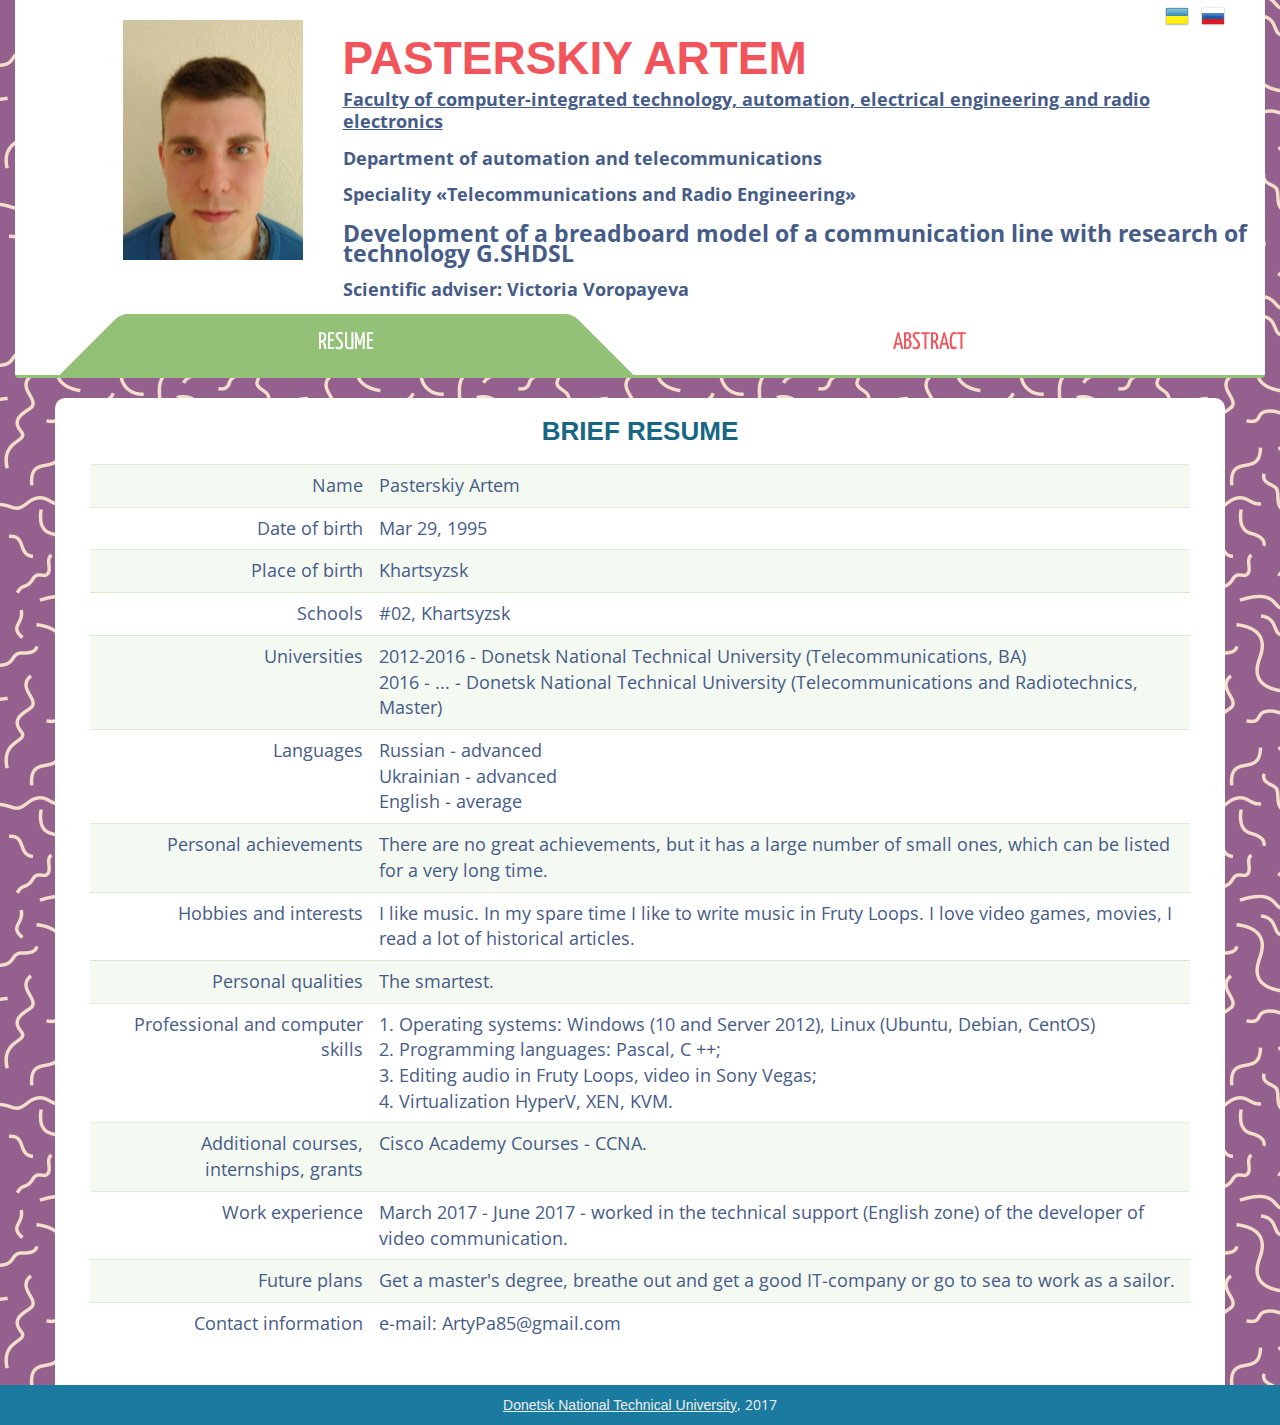
<file: indexe.html>
<!DOCTYPE html>
<html lang="en">
	<head>
	  	<meta charset="utf-8">
		<meta name="robots" content="noindex,nofollow">
	  	<title>Resume - Pastersky Artem Alexandrovich - Development of a breadboard model of a communication line with research of technology G.SHDSL</title>
	  	<link rel="stylesheet" href="js/bootstrap/css/bootstrap.min.css">
			<link rel="stylesheet" href="css/color_03.css">
		<link rel="stylesheet" type="text/css" href="css/master_style.css">
		<link rel="stylesheet" type="text/css" href="css/magnific-popup.css">
		<link rel="icon" type="image/png" href="images/cap.png">
	</head>
	<body>
		<div class="container-fluid">
			<div id="header" class="container-fluid">
				<div class="row">
					<div id="langbox" class="hidden-xs">
						<a href="indexu.html"><img src="images/ua.png" title="Українська" alt="Українська" width="24" height="20" ></a> &nbsp;
						<a href="index.html"><img src="images/ru.png" title="Русский" alt="Русский" width="24" height="20"></a>
					</div>
					<div id="photomag" class="col-md-3 col-sm-4">
						<a class="img-photo" href="photo.jpg">
							<img src="photo.jpg"  width=180 height=240 title="Ivan Ivanenko" alt="Ivan Ivanenko">
						</a>
					</div>
					<div id="headertext" class="col-md-9 col-sm-8">
						<h1>Pasterskiy Artem</h1>
						<h3><a href="http://fkitaer.donntu.edu.ua/">Faculty of computer-integrated technology, automation, electrical engineering and radio electronics</a></h3>
						<h3>Department	of automation and telecommunications</h3>
						<h3>Speciality &laquo;Telecommunications and Radio Engineering&raquo;</h3>
						<h2>Development of a breadboard model of a communication line with research of technology G.SHDSL</h2>
						<h3>Scientific adviser: Victoria Voropayeva</h3>
					</div>
				</div>
			</div>
			<nav class="navbar navbar-default">
				<div class="container">
				    <div class="navbar-header">
				    	<a class="hidden-sm hidden-md hidden-lg" href="indexu.html"><img src="images/ua.png" title="Українська" alt="Українська" width="24" height="20" ></a> &nbsp;
						<a class="hidden-sm hidden-md hidden-lg" href="index.html"><img src="images/ru.png" title="Русский" alt="Русский" width="24" height="20"></a>
				    	<button type="button" class="navbar-toggle collapsed" data-toggle="collapse" data-target="#menu" aria-expanded="false">
					    	<span class="sr-only">Menu</span>
					        <span class="icon-bar"></span>
					        <span class="icon-bar"></span>
					        <span class="icon-bar"></span>
				      	</button>
				    </div>
				    <div class="collapse navbar-collapse" id="menu">
				      	<ul class="nav nav-justified">
					        <li class="active"><a>Resume</a></li>
							<li><a href="diss/indexe.html">Abstract</a></li>
				        </ul>
				    </div>
				</div>
			</nav>
			<div id="middleblock" class="container">
				<a href="#" id="scrollToTop"><i class="glyphicon glyphicon-arrow-up"></i><span></span></a>
				<div id="maintext"  class="article">
					<h1>Brief resume</h1>
					<table id="resume" class="table table-striped table-hover">
						<tr>
							<td>Name</td>
							<td>Pasterskiy Artem</td>
						</tr>
						<tr>
							<td>Date of birth</td>
							<td>Mar 29, 1995</td>
						</tr>
						<tr>
							<td>Place of birth</td>
							<td>Khartsyzsk</td>
						</tr>
						<tr>
							<td>Schools</td>
							<td>#02, Khartsyzsk</td>
						</tr>
						<tr>
							<td>Universities</td>
							<td>2012-2016 - Donetsk National Technical University (Telecommunications, BA)<br>
									2016 - ... - Donetsk National Technical University (Telecommunications and Radiotechnics, Master)</td>
						</tr>
						<tr>
							<td>Languages</td>
							<td>
								Russian - advanced <br>
								Ukrainian - advanced <br>
								English - average</td>
						</tr>
						<tr>
							<td>Personal achievements</td>
							<td>There are no great achievements, but it has a large number of small ones, which can be listed for a very long time.</td>
						</tr>
						<tr>
							<td>Hobbies and interests</td>
							<td>I like music. In my spare time I like to write music in Fruty Loops. I love video games, movies, I read a lot of historical articles.</td>
						</tr>
						<tr>
							<td>Personal qualities</td>
							<td>The smartest.</td>
						</tr>
						<tr>
							<td>Professional and computer skills</td>
							<td>1. Operating systems: Windows (10 and Server 2012), Linux (Ubuntu, Debian, CentOS) <br>
                                2. Programming languages: Pascal, C ++; </br>
                                3. Editing audio in Fruty Loops, video in Sony Vegas; </br>
                                4. Virtualization HyperV, XEN, KVM. </Td>
						</tr>
						<tr>
							<td>Additional courses, internships, grants</td>
							<td>Cisco Academy Courses - CCNA.</td>
						</tr>
						<tr>
							<td>Work experience</td>
							<td>March 2017 - June 2017 - worked in the technical support (English zone) of the developer of video communication.</td>
						</tr>
						<tr>
							<td>Future plans</td>
							<td>Get a master's degree, breathe out and get a good IT-company or go to sea to work as a sailor.</td>
						</tr>
						<tr>
							<td>Contact information</td>
							<td>e-mail: ArtyPa85@gmail.com</td>
						</tr>
					</table>
				</div>
			</div>
		</div>
		<div class="footer">
			<div class="text-center"><a href="http://donntu.edu.ua" >Donetsk National Technical University</a>, 2017</div>
		</div>
		<script src="js/jquery-3.1.1.min.js"></script>
		<script src="js/bootstrap/js/bootstrap.min.js"></script>
		<script src="js/script.min.js"></script>
	</body>
</html>
</file>
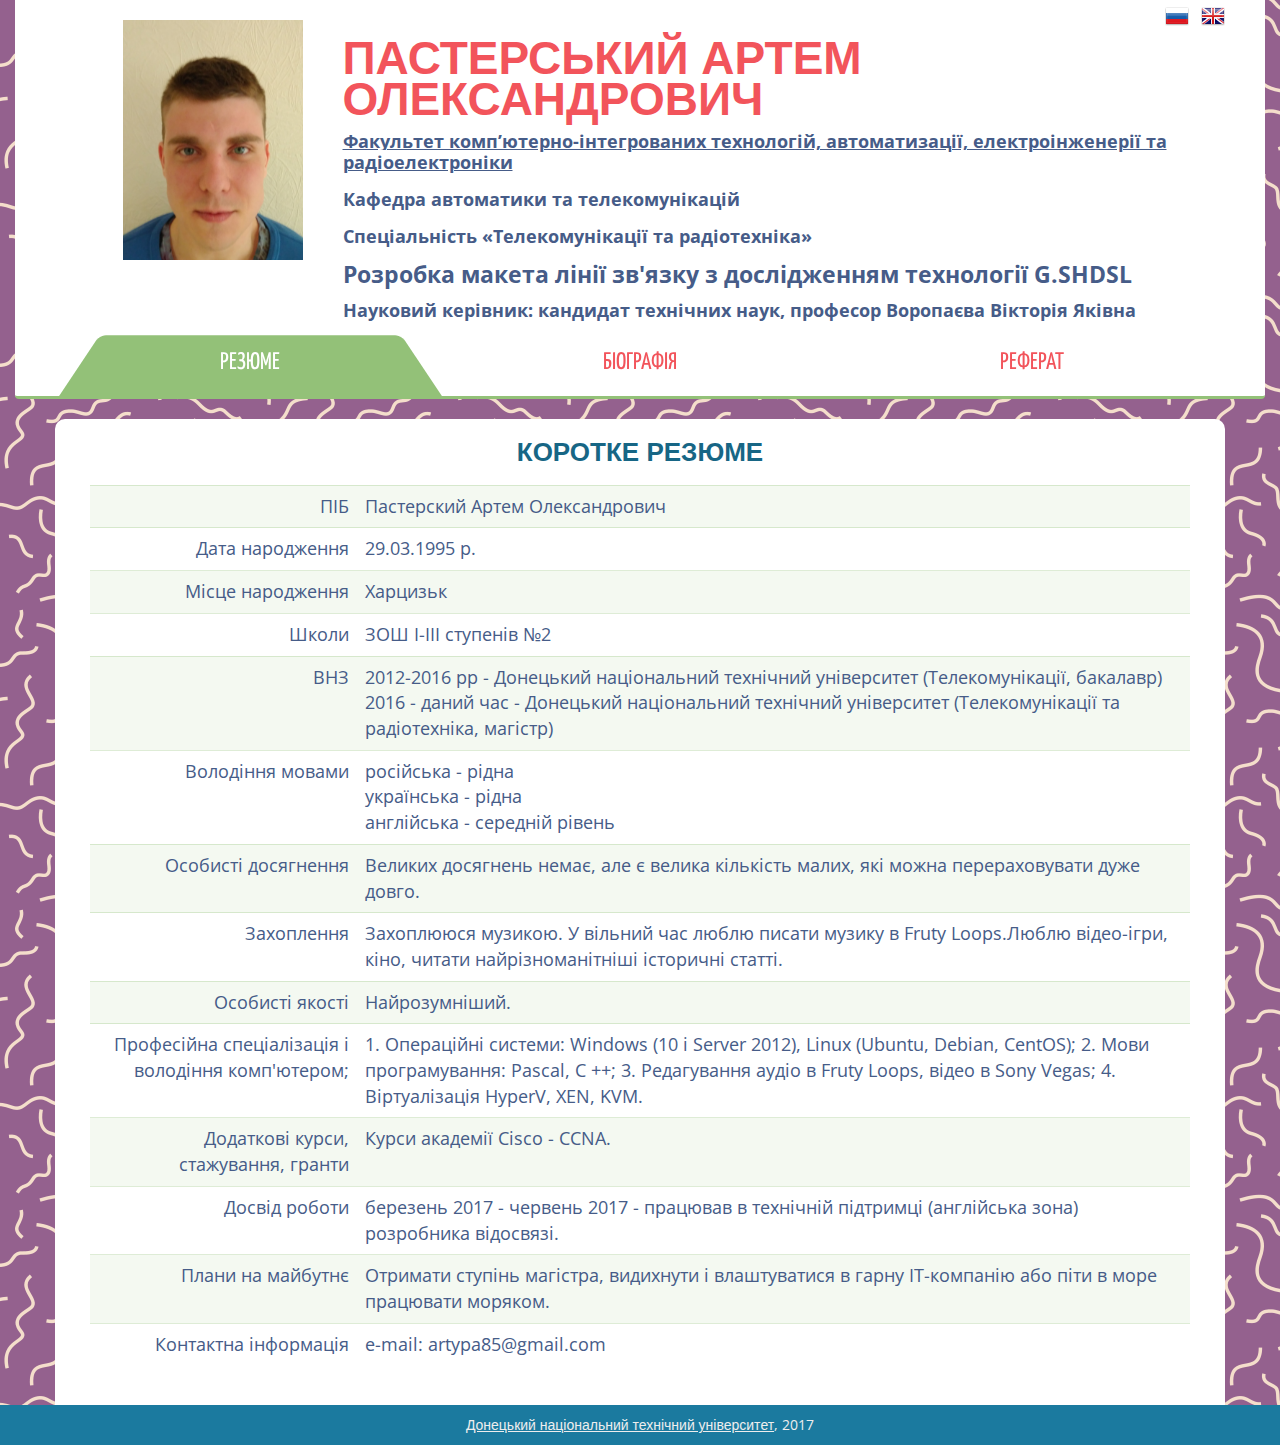
<file: indexu.html>
<!DOCTYPE html>
<html lang="uk">
	<head>
		<meta charset="utf-8">
	  	<title>		Резюме - Пастерський Артем Олександрович - Розробка макета лінії зв'язку з дослідженням технології G.SHDSL</title>
	  	<link rel="stylesheet" href="js/bootstrap/css/bootstrap.min.css">
			<link rel="stylesheet" href="css/color_03.css">
	  	<link rel="stylesheet" href="css/master_style.css">
		<link rel="stylesheet" href="css/magnific-popup.css">
		<link rel="icon" type="image/png" href="images/cap.png">
	</head>

	<body>
		<div class="container-fluid">
			<div id="header" class="container-fluid">
				<div class="row">
					<div id="langbox" class="hidden-xs">
						<a href="index.html"><img src="images/ru.png" title="Русский" alt="Русский" width="24" height="20"></a> &nbsp;
						<a href="indexe.html"><img src="images/en.png" title="English" alt="English" width="24" height="20" ></a>
					</div>
					<div id="photomag" class="col-md-3 col-sm-4">
						<a class="img-photo" href="photo.jpg">
							<img src="photo.jpg"  width=180 height=240 title="Іваненко Іван Іванович" alt="Іваненко Іван Іванович" >
						</a>
					</div>
					<div id="headertext" class="col-md-9 col-sm-8">
						<h1>Пастерський Артем Олександрович</h1>
						<h3><a href="http://fkitaer.donntu.edu.ua/">Факультет комп’ютерно-інтегрованих технологій, автоматизації, електроінженерії та радіоелектроніки</a></h3>
						<h3>Кафедра автоматики та телекомунікацій</h3>
						<h3>Спеціальність &laquo;Телекомунікації та радіотехніка&raquo;</h3>
						<h2>Розробка макета лінії зв'язку з дослідженням технології G.SHDSL</h2>
						<h3>Науковий керівник: кандидат технічних наук, професор Воропаєва Вікторія Яківна</h3>
					</div>
				</div>
			</div>
			<nav class="navbar navbar-default">
				<div class="container">
				    <div class="navbar-header">
				    	<a href="index.html" class="hidden-sm hidden-md hidden-lg" ><img src="images/ru.png" title="Русский" alt="Русский" width="24" height="20"></a> &nbsp;
						<a href="indexe.html" class="hidden-sm hidden-md hidden-lg" ><img src="images/en.png" title="English" alt="English" width="24" height="20" ></a>
				    	<button type="button" class="navbar-toggle collapsed" data-toggle="collapse" data-target="#menu" aria-expanded="false">
					    	<span class="sr-only">Меню</span>
					        <span class="icon-bar"></span>
					        <span class="icon-bar"></span>
					        <span class="icon-bar"></span>
				      	</button>
				    </div>
				    <div class="collapse navbar-collapse" id="menu">
				      	<ul class="nav nav-justified">
					        <li class="active"><a>Резюме</a></li>
							<li><a href="bio/indexu.html">Біографія</a></li>
							<li><a href="diss/indexu.html">Реферат</a></li>
				        </ul>
				    </div>
				</div>
			</nav>
			<div id="middleblock" class="container">
				<div id="maintext">
					<H1> Коротке резюме </H1>
                    <Table id = "resume" class = "table table-striped table-hover">
                         <Tr>
                         <Td> ПІБ </ td>
                         <Td> Пастерский Артем Олександрович </ td>
                     </ Tr>
                    <Tr>
                         <Td> Дата народження</ td>
                         <Td> 29.03.1995 р. </ Td>
                     </ Tr>
                    <Tr>
                         <Td> Місце народження </ td>
                         <Td> Харцизьк </ td>
                     </ Tr>
                    <Tr>
                         <Td> Школи </ td>
                         <Td> ЗОШ I-III ступенів №2 </ td>
                     </ Tr>
                    <Tr>
                         <Td> ВНЗ </ td>
                         <Td> 2012-2016 рр - Донецький національний технічний університет (Телекомунікації, бакалавр)
                              2016 - даний час - Донецький національний технічний університет (Телекомунікації та радіотехніка, магістр)
                         </ Td>
                     </ Tr>
                     <Tr>
                         <Td> Володіння мовами </ td>
                         <Td> російська - рідна <br>
                              українська - рідна <br>
                              англійська - середній рівень </ td>
                     </ Tr>
                     <Tr>
                         <Td> Особисті досягнення </ td>
                         <Td> Великих досягнень немає, але є велика кількість малих, які можна перераховувати дуже довго. </ Td>
                     </ Tr>
                     <Tr>
                         <Td> Захоплення </ td>
                         <Td> Захоплююся музикою. У вільний час люблю писати музику в Fruty Loops.Люблю відео-ігри, кіно, читати найрізноманітніші історичні статті. </ Td>
                     </ Tr>
                     <Tr>
                         <Td> Особисті якості </ td>
                         <Td> Найрозумніший. </ Td>
                     </ Tr>
                     <Tr>
                         <Td> Професійна спеціалізація і володіння комп'ютером; </ td>
                         <Td> 1. Операційні системи: Windows (10 і Server 2012), Linux (Ubuntu, Debian, CentOS); 
                              2. Мови програмування: Pascal, C ++; </ br>
                              3. Редагування аудіо в Fruty Loops, відео в Sony Vegas; </ br>
                              4. Віртуалізація HyperV, XEN, KVM. </ Td>
                     </ Tr>
                     <Tr>
                         <Td> Додаткові курси, стажування, гранти </ td>
                         <Td> Курси академії Сisco - CCNA. </ Td>
                     </ Tr>
                     <Tr>
                         <Td> Досвід роботи </ td>
                         <Td> березень 2017 - червень 2017 - працював в технічній підтримці (англійська зона) розробника відосвязі. </ Td>
                     </ Tr>
                     <Tr>
                         <Td> Плани на майбутнє </ td>
                         <Td> Отримати ступінь магістра, видихнути і влаштуватися в гарну IT-компанію або піти в море працювати моряком. </ Td>
                     </ Tr>
                     <Tr>
                         <Td> Контактна інформація </ td>
                         <Td> e-mail: artypa85@gmail.com </ td>
					 </tr>
					</table>
				</div>
			</div>
		</div>
		<div class="footer">
			<div class="text-center"><a href="http://donntu.edu.ua" >Донецький національний технічний університет</a>, 2017</div>
		</div>
		<script src="js/jquery-3.1.1.min.js"></script>
		<script src="js/bootstrap/js/bootstrap.min.js"></script>
		<script src="js/script.min.js"></script>
	</body>
</html>
</file>
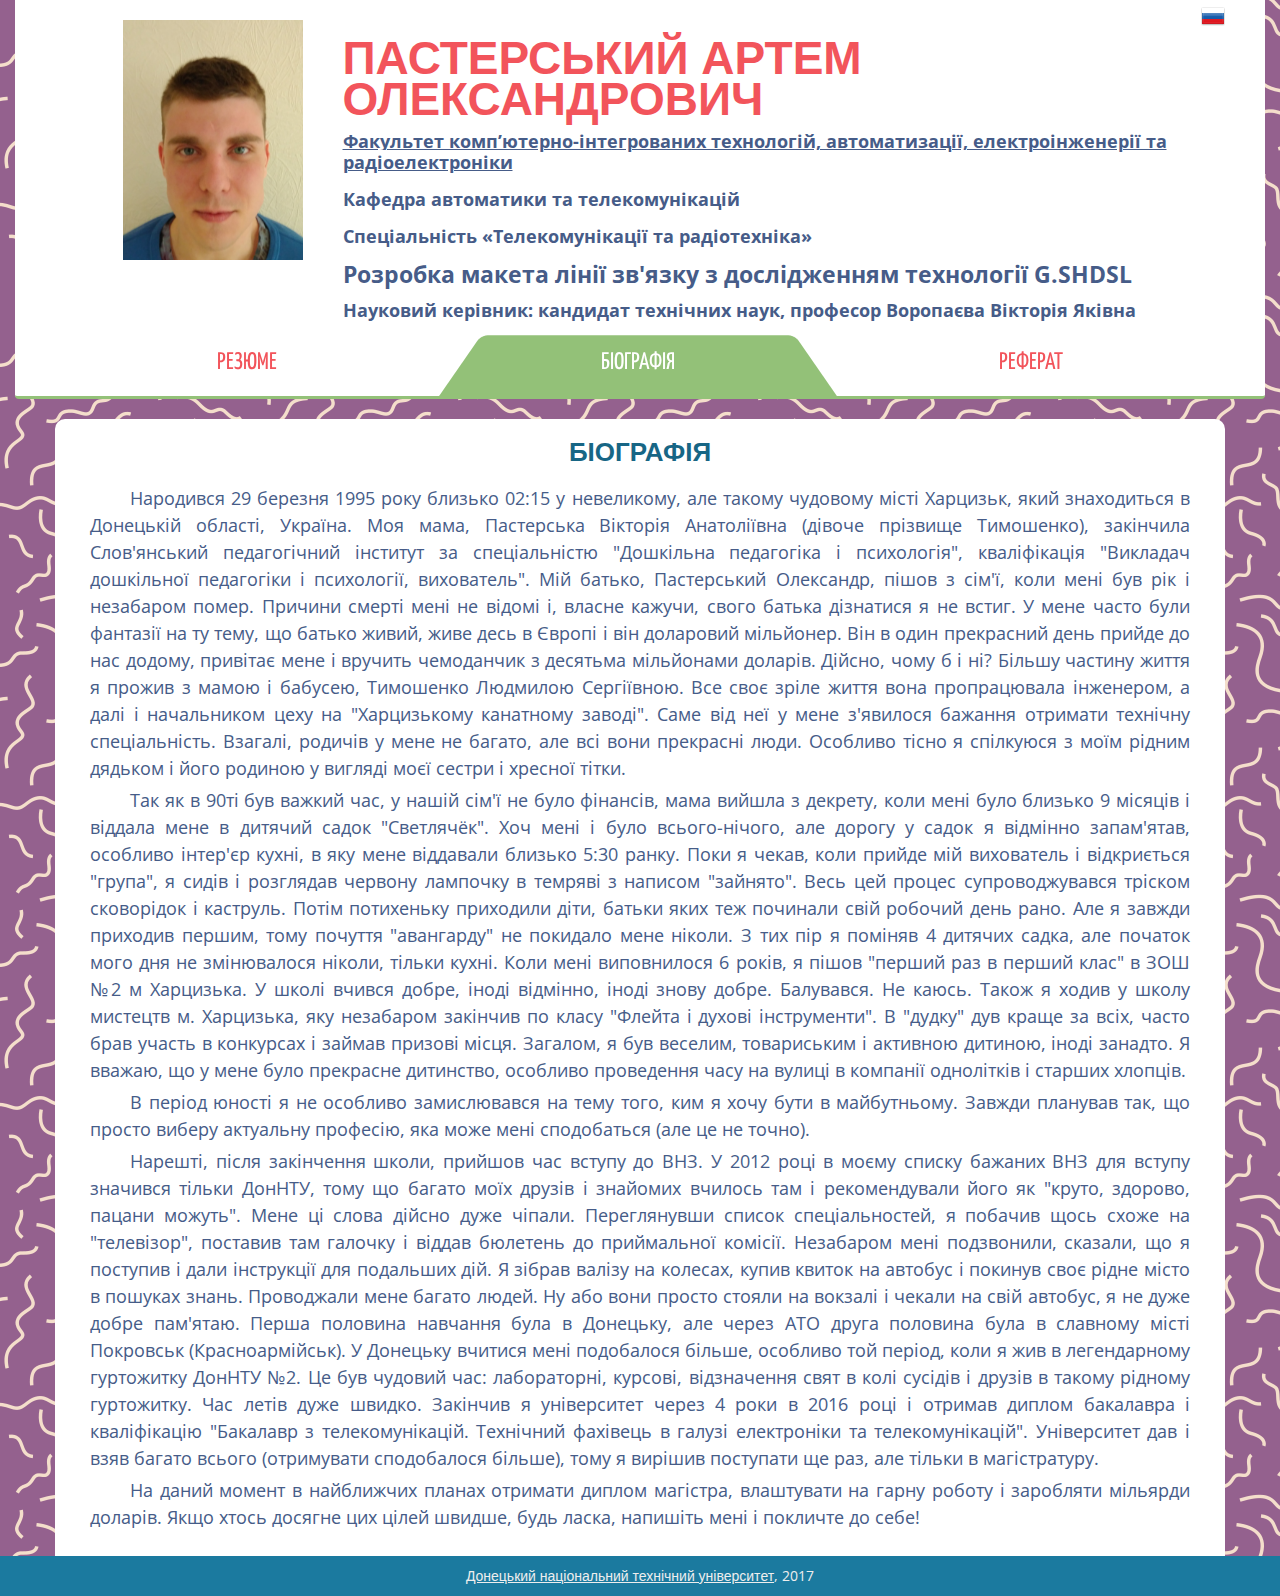
<file: bio/indexu.html>
﻿<!DOCTYPE html>
<html>
	<head lang="uk">
	  	<meta charset="utf-8">
		<meta name="robots" content="noindex,nofollow">
	  	<title>Біографія - Пастерський Артем Олександрович - Розробка макета лінії зв'язку з дослідженням технології G.SHDSL </title>
	  	<link rel="stylesheet" href="../js/bootstrap/css/bootstrap.min.css">
			<link rel="stylesheet" href="../css/color_03.css">
		<link rel="stylesheet" href="../css/master_style.css">
		<link rel="stylesheet" href="../css/magnific-popup.css">
		<link rel="icon" type="image/png" href="../images/cap.png">
	</head>
	<body>
		<div class="container-fluid">
			<div id="header" class="container-fluid">
				<div class="row">
					<div id="langbox" class="hidden-xs">
						<a href="index.html"><img src="../images/ru.png" title="Русский" width="24" height="20" ></a>
					</div>
					<div id="photomag" class="col-md-3 col-sm-4">
						<a class="img-photo" href="../photo.jpg">
							<img src="../photo.jpg"  width=180 height=240 title="Пастерський Артем Олександрович" alt="Пастерський Артем Олександрович">
						</a>
					</div>
					<div id="headertext" class="col-md-9 col-sm-8">
						<h1>Пастерський Артем Олександрович</h1>
						<h3><a href="http://fkitaer.donntu.edu.ua/">Факультет комп’ютерно-інтегрованих технологій, автоматизації, електроінженерії та радіоелектроніки</a></h3>
						<h3>Кафедра автоматики та телекомунікацій</h3>
						<h3>Спеціальність &laquoТелекомунікації та радіотехніка&raquo</h3>
						<h2>Розробка макета лінії зв'язку з дослідженням технології G.SHDSL</h2>
						<h3>Науковий керівник: кандидат технічних наук, професор Воропаєва Вікторія Яківна</h3>
					</div>
				</div>
			</div>
			<nav class="navbar navbar-default">
				<div class="container">
				    <div class="navbar-header">
				    	<a class="hidden-sm hidden-md hidden-lg" href="index.html"><img src="../images/ru.png" title="Русский" width="24" height="20" ></a>
				    	<button type="button" class="navbar-toggle collapsed" data-toggle="collapse" data-target="#menu" aria-expanded="false">
					    	<span class="sr-only">Меню</span>
					        <span class="icon-bar"></span>
					        <span class="icon-bar"></span>
					        <span class="icon-bar"></span>
				      	</button>
				    </div>
				    <div class="collapse navbar-collapse" id="menu">
				      	<ul class="nav nav-justified">
					        <li><a href="../indexu.html">Резюме</a></li>
							<li class="active"><a>Біографія</a></li>
							<li><a href="../diss/indexu.html">Реферат</a></li>
				        </ul>
				    </div>
				</div>
			</nav>
			<div id="middleblock" class="container">
				<div id="maintext">
					<h1>Біографія</h1>

					<P> Народився 29 березня 1995 року близько 02:15 у невеликому, але такому чудовому місті Харцизьк, який знаходиться в Донецькій області, Україна. Моя мама, Пастерська Вікторія Анатоліївна (дівоче прізвище Тимошенко), закінчила Слов'янський педагогічний інститут за спеціальністю "Дошкільна педагогіка і психологія", кваліфікація "Викладач дошкільної педагогіки і психології, вихователь". Мій батько, Пастерський Олександр, пішов з сім'ї, коли мені був рік і незабаром помер. Причини смерті мені не відомі і, власне кажучи, свого батька дізнатися я не встиг. У мене часто були фантазії на ту тему, що батько живий, живе десь в Європі і він доларовий мільйонер. Він в один прекрасний день прийде до нас додому, привітає мене і вручить чемоданчик з десятьма мільйонами доларів. Дійсно, чому б і ні? Більшу частину життя я прожив з мамою і бабусею, Тимошенко Людмилою Сергіївною. Все своє зріле життя вона пропрацювала інженером, а далі і начальником цеху на "Харцизькому канатному заводі". Саме від неї у мене з'явилося бажання отримати технічну спеціальність. Взагалі, родичів у мене не багато, але всі вони прекрасні люди. Особливо тісно я спілкуюся з моїм рідним дядьком і його родиною у вигляді моєї сестри і хресної тітки. </ P>
                                        <P> Так як в 90ті був важкий час, у нашій сім'ї не було фінансів, мама вийшла з декрету, коли мені було близько 9 місяців і віддала мене в дитячий садок "Светлячёк". Хоч мені і було всього-нічого, але дорогу у садок я відмінно запам'ятав, особливо інтер'єр кухні, в яку мене віддавали близько 5:30 ранку. Поки я чекав, коли прийде мій вихователь і відкриється "група", я сидів і розглядав червону лампочку в темряві з написом "зайнято". Весь цей процес супроводжувався тріском сковорідок і каструль. Потім потихеньку приходили діти, батьки яких теж починали свій робочий день рано. Але я завжди приходив першим, тому почуття "авангарду" не покидало мене ніколи. З тих пір я поміняв 4 дитячих садка, але початок мого дня не змінювалося ніколи, тільки кухні. Коли мені виповнилося 6 років, я пішов "перший раз в перший клас" в ЗОШ №2 м Харцизька. У школі вчився добре, іноді відмінно, іноді знову добре. Балувався. Не каюсь. Також я ходив у школу мистецтв м. Харцизька, яку незабаром закінчив по класу "Флейта і духові інструменти". В "дудку" дув краще за всіх, часто брав участь в конкурсах і займав призові місця. Загалом, я був веселим, товариським і активною дитиною, іноді занадто. Я вважаю, що у мене було прекрасне дитинство, особливо проведення часу на вулиці в компанії однолітків і старших хлопців. <br>
                                        <P> В період юності я не особливо замислювався на тему того, ким я хочу бути в майбутньому. Завжди планував так, що просто виберу актуальну професію, яка може мені сподобаться (але це не точно). </ P>
                                        <P> Нарешті, після закінчення школи, прийшов час вступу до ВНЗ. У 2012 році в моєму списку бажаних ВНЗ для вступу значився тільки ДонНТУ, тому що багато моїх друзів і знайомих вчилось там і рекомендували його як "круто, здорово, пацани можуть". Мене ці слова дійсно дуже чіпали. Переглянувши список спеціальностей, я побачив щось схоже на "телевізор", поставив там галочку і віддав бюлетень до приймальної комісії. Незабаром мені подзвонили, сказали, що я поступив і дали інструкції для подальших дій. Я зібрав валізу на колесах, купив квиток на автобус і покинув своє рідне місто в пошуках знань. Проводжали мене багато людей. Ну або вони просто стояли на вокзалі і чекали на свій автобус, я не дуже добре пам'ятаю. Перша половина навчання була в Донецьку, але через АТО друга половина була в славному місті Покровськ (Красноармійськ). У Донецьку вчитися мені подобалося більше, особливо той період, коли я жив в легендарному гуртожитку ДонНТУ №2. Це був чудовий час: лабораторні, курсові, відзначення свят в колі сусідів і друзів в такому рідному гуртожитку. Час летів дуже швидко. Закінчив я університет через 4 роки в 2016 році і отримав диплом бакалавра і кваліфікацію "Бакалавр з телекомунікацій. Технічний фахівець в галузі електроніки та телекомунікацій". Університет дав і взяв багато всього (отримувати сподобалося більше), тому я вирішив поступати ще раз, але тільки в магістратуру. </ P>
                                        <P> На даний момент в найближчих планах отримати диплом магістра, влаштувати на гарну роботу і заробляти мільярди доларів. Якщо хтось досягне цих цілей швидше, будь ласка, напишіть мені і покличте до себе! </ P>

				</div>
			</div>
		</div>
		<div class="footer">
			<div class="text-center"><a href="http://donntu.edu.ua" >Донецький національний технічний університет</a>, 2017</div>
		</div>
		<script src="../js/jquery-3.1.1.min.js"></script>
		<script src="../js/bootstrap/js/bootstrap.min.js"></script>
		<script src="../js/script.min.js"></script>
	</body>
</html>
</file>
<file: css/color_03.css>
﻿/* -------------------- Цветовая схема - 03 -------------------------- */

@import url('https://fonts.googleapis.com/css?family=Yanone+Kaffeesatz|Open+Sans');



/* main colors */
/* #93c178 */
/* #465c88 */
/* #dfdce3 */
/* #21295C */
/* #F2545B */


body{
	font-family: 'Open Sans', sans-serif;
	color: #465c88;
	background: #F2545B;
}

body>.container-fluid>div,.container-fluid>nav{
	background: #fff;
}
table *{
	font-size: 18px;
}
.table tr{
	color: #465c88!important;
}
.table>tbody>tr>td{
	border-top-color: rgba(147,193,120,0.3);
}
.table-striped>tbody>tr:nth-of-type(odd){
	background-color: rgba(147,193,120,0.1);
}
.table-hover>tbody>tr:hover{
	background-color: rgba(147,193,120,0.1);
}

p, ul, ol, li, h1, h2, h3, strong, em, a{
	background-color: white;
	color:#465c88;
	font-family: 'Open Sans', sans-serif;
}
h1,.navbar a{
	font-family: 'Yanone Kaffeesatz', sans-serif;
	text-transform: uppercase;
}
h1{
	font-size: 40px;
	margin-top: 20px;
}
#header{
	background: #fff;
}
#header h2,#header h3,#header a{
	font-family: 'Open Sans', sans-serif;
	color: #465c88;
}
#header h1{
	font-size: 46px;
	color: #F2545B;
	padding: 5px 0px 5px 0px;
	margin: 5px 0px 5px 0px;
}

#menu li{
	vertical-align: bottom;
}
.navbar-fixed-top #menu li{
	vertical-align: top;
}
#menu a{
	color:#F2545B;
	font-size: 24px;
}
@media only screen and (min-width : 768px) and (max-width : 992px){
	#menu a{
		text-transform: capitalize;
		font-size: 22px;
	}
	#menu li{
		vertical-align: bottom;
	}
	#menu li:last-child a{
		font-size: 16px;
	}
	.nav>li>a{
		padding:15px 10px;
	}
}

.navbar{
	background: transparent;
	border:0;
	border-bottom: 3px solid #93c178;
	border-top-left-radius: 0;
	border-top-right-radius: 0;
}
.container-fluid>nav{
	z-index: 0;
	background-color: #fff;
}
.container-fluid>nav.navbar-fixed-top{
	background: transparent;
}
.navbar>.container{
	padding-right: 0;
	padding-left: 0;
}
.navbar-fixed-top>.container{
	background-color: #fff;
	z-index: -1;
	}
#menu{
	border:0;
} 
.navbar-fixed-top #menu{
	border-bottom-right-radius: 8px;
	border-bottom-left-radius: 8px;
	border:0;
	border-top: 3px solid #93c178;
	border-bottom: 0;
	box-shadow: 2px 2px 2px rgba(70, 70, 70, 0.2)
}
#menu ul{
	background: transparent;
}
.navbar-fixed-top{
	border:0;
	background:transparent;
}
#menu ul > li > a,#menu ul > li{
	background: transparent;
}
#menu a:hover,#menu li.active a {
	color:#fff;
}

#menu a:hover:after,#menu li.active a:after {
	background-color: #93c178;
    position: absolute;
	left: 0;
	bottom: 0;
	right: 0;
	z-index: -1;
	width: 100%;
	height: 120%;
	border-top-left-radius: 8px;
	border-top-right-radius: 8px;
	content: "";
	-webkit-transition: all .2s ease;
	-o-transition: all .2s ease;
	transition: all .2s ease;
	-webkit-transform: perspective(5px) rotateX(1deg);
	-webkit-transform-origin: bottom;
	-moz-transform: perspective(5px) rotateX(1deg);
	-moz-transform-origin: bottom;
	transform: perspective(5px) rotateX(1deg);
	transform-origin: bottom;
}
.navbar-fixed-top #menu a:hover:after,.navbar-fixed-top #menu li.active a:after {
	background-color: #93c178;
    position: absolute;
	left: 0;
	bottom: 0;
	right: 0;
	z-index: -1;
	width: 100%;
	height: 120%;
	border-bottom-left-radius: 8px;
	border-bottom-right-radius: 8px;
	content: "";
	-webkit-transform: perspective(5px) rotateX(-1deg);
	-webkit-transform-origin: bottom;
	-moz-transform: perspective(5px) rotateX(-1deg);
	-moz-transform-origin: bottom;
	transform: perspective(5px) rotateX(-1deg);
	transform-origin: bottom;
}
.navbar-fixed-top a:hover,.navbar-fixed-top li.active a {
    z-index: 1;
}
@media only screen and (min-width : 768px) and (max-width : 992px){
	#menu a:hover:after,#menu li.active a:after {
		width: 80%;
		left: 10%;
	}
	.navbar-fixed-top #menu a:hover:after,.navbar-fixed-top #menu li.active a:after {
		width: 80%;
		left: 10%;
	}
}
@media only screen and (min-width : 320px) and (max-width : 768px){
	.navbar>.container{
		padding-right: 20px;
		padding-left: 20px;
		border-bottom-left-radius: 10px;
		border-bottom-right-radius: 10px;
	}
	#menu a:hover, #menu li.active a{
	    background-color: #93c178;
	    color: #fff;
	}
	.navbar-fixed-top #menu a:hover:after,.navbar-fixed-top #menu li.active a:after,
	#menu a:hover:after,#menu li.active a:after  {
		content: none;
	}
}


.footer,.footer a{
	background: none;
	color:white;	
}
#langbox{
	margin-right: 40px;
}

#maintext{
	z-index: -3;
}

.comment, .comment strong{
	background-color: #93c178!important;
	color:white!important;
}

#maintext, #maintext.article{
	background-color: #fff;;
	padding-left: 20px;
	padding-right: 20px;
}
#middleblock{
	border-top-left-radius: 10px;
	border-top-right-radius: 10px;
}
@media only screen and (min-width : 320px) and (max-width : 768px){
	#middleblock{
		border-top-left-radius: 0;
		border-top-right-radius: 0;
	}
	#header{
		border-top-left-radius: 10px;
		border-top-right-radius: 10px;
	}
}
#scrollToTop{
	border-radius: 40px;
	background-color: rgba(255,255,255,0.6);
	color:rgba(242,84,91,0.6);
}



.navbar-default .navbar-toggle{
	background-color:  #F2545B;
	border-color: #F2545B;
}
.navbar-default .navbar-toggle .icon-bar{
	background-color: #fff;
}
.navbar-default .navbar-toggle:hover{
	background-color:  #93c178;
	border-color: #93c178;
}
.navbar-default .navbar-toggle:hover .icon-bar{
	background-color: #fff;
}
</file>
<file: css/master_style.css>
/* БАЗОВЫЙ СТИЛЬ */
@import "basic_style.css";

/* ЦВЕТОВАЯ СХЕМА */
/*@import "color_01.css";*/
/*@import "color_02.css";*/
/*@import "color_03.css";*/
/*@import "color_04.css";*/
/*@import "color_05.css";*/
/*@import "color_06.css";*/
</file>
